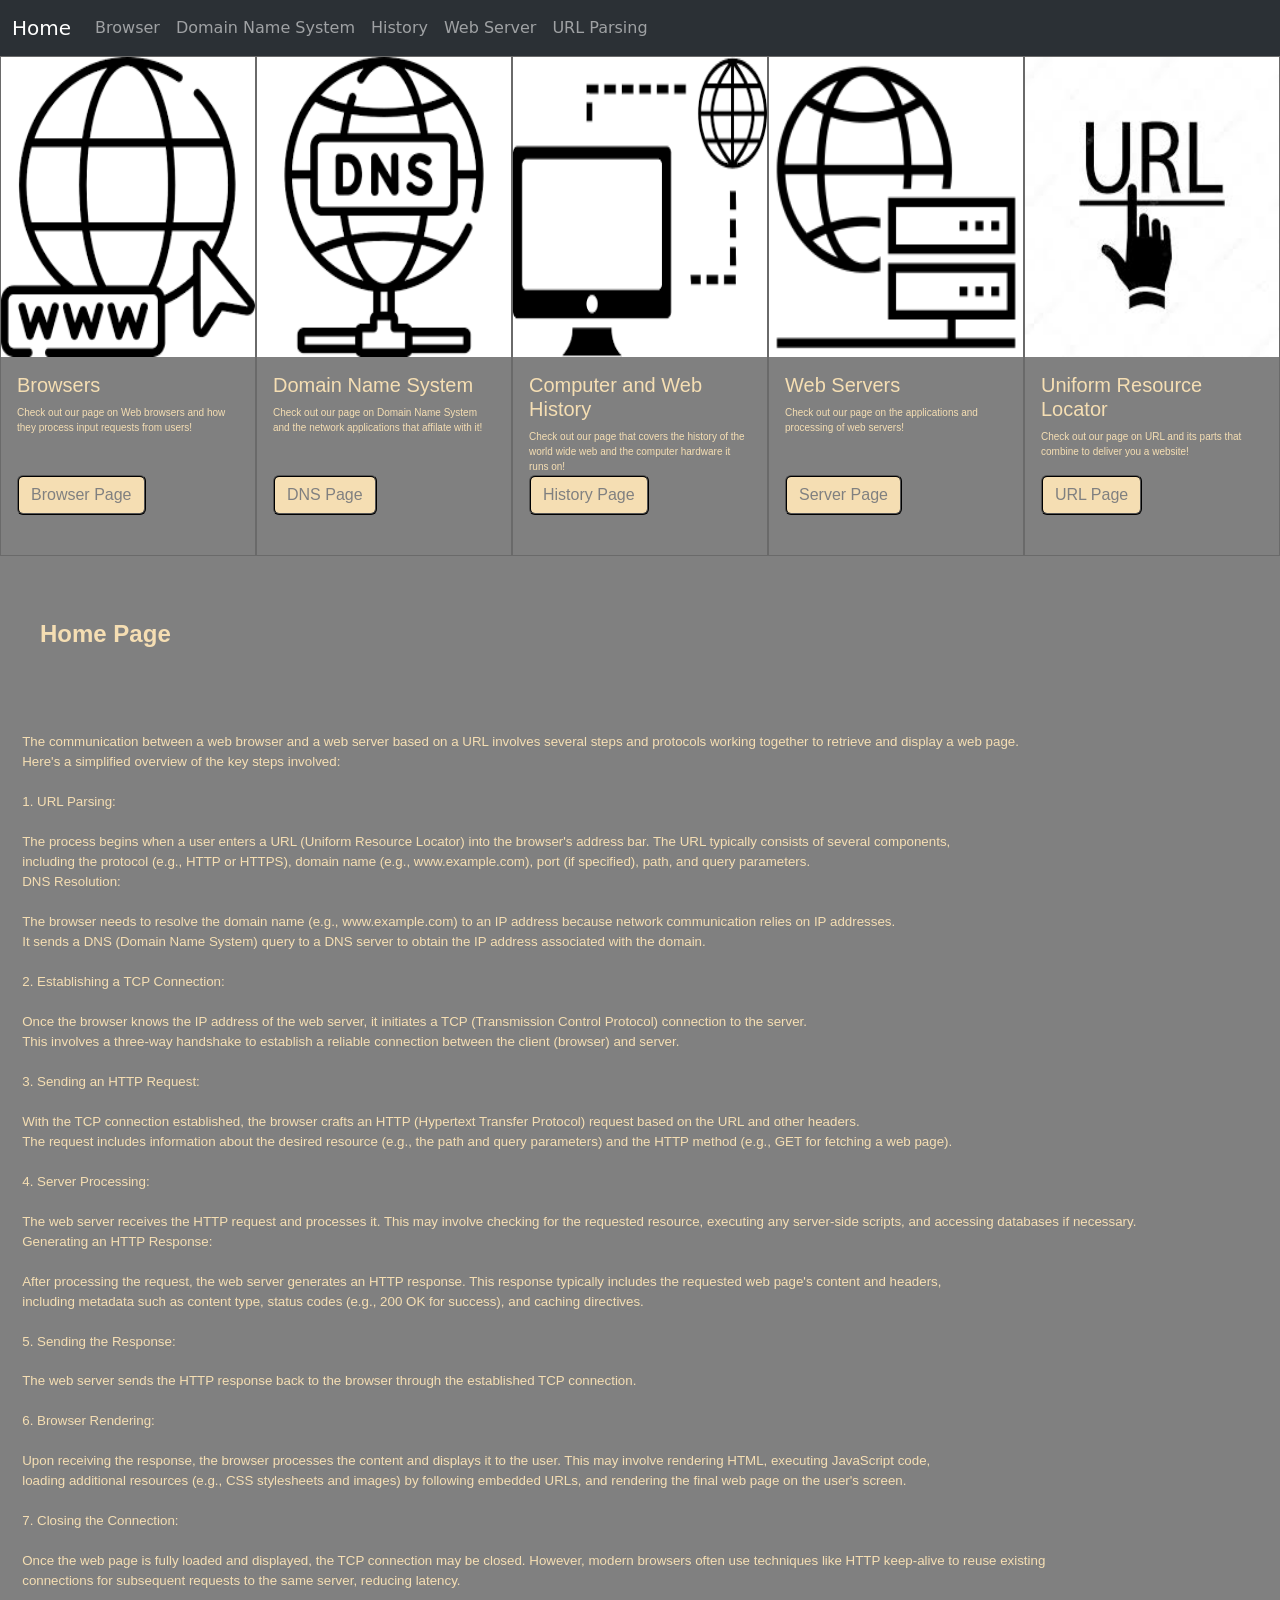
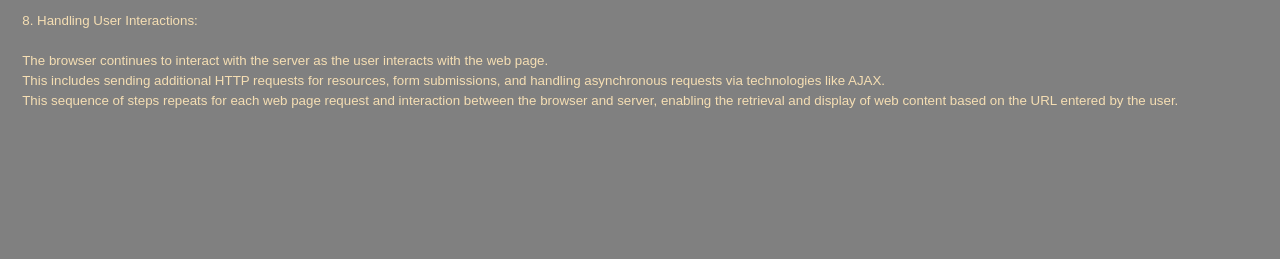
<file: docroot/index.html>
<!DOCTYPE html>
<html lang="en">
<head>
  <meta charset="UTF-8">
  <meta name="viewport" content="width=device-width, initial-scale=1.0">
  <title>Home</title>
</head>

<div class="sticky-top">
  <nav class="navbar navbar-expand-lg bg-body-tertiary" data-bs-theme= "dark">
    <div class="container-fluid">
      <a class="navbar-brand" href="index.html">Home</a>
      <button class="navbar-toggler" type="button" data-bs-toggle="collapse" data-bs-target="#navbarSupportedContent" aria-controls="navbarSupportedContent" aria-expanded="false" aria-label="Toggle navigation" id="button">
        <span class="navbar-toggler-icon"></span>
      </button>
      <div class="collapse navbar-collapse" id="navbarSupportedContent">
        <ul class="navbar-nav me-auto mb-2 mb-lg-0">
          <li class="nav-item">
            <a class="nav-link" href="./pages/browser.html">Browser</a>
          </li>
          <li class="nav-item">
            <a class="nav-link" href="./pages/dns.html">Domain Name System</a>
          </li>
          <li class="nav-item">
            <a class="nav-link" href="./pages/history.html">History</a>
          </li>
          <li class="nav-item">
            <a class="nav-link" href="./pages/server.html">Web Server</a>
          </li>
          <li class="nav-item">
            <a class="nav-link" href="./pages/url.html">URL Parsing</a>
          </li>
      </div>
    </div>
    </nav>
</div>
  
  <div id="container">
    <style>
      #container {
        display: flex;
        flex-direction: row;
        flex-wrap: nowrap;
      }
      #container > div {
        width: 20%;
        height: 500px;
        background-color: gray;
        font-size: x-small;
        color: wheat;
        font-family: 'Outline Pixel7 Solid', sans-serif;
        border-radius: 0%;
      }
      #container > div > div {
        height: 50px;
      }
      #container > div > div > a {
        color: gray;
        background-color: wheat;
        border-width: 2px;
        border-color: black;
        border-style: ridge;
        position: absolute;
        bottom: 8%;
      }
       #pageHeaders{
        width: 100%;
        height: 300px;
        border-radius: 0%;
      }
    </style>


    <div class="card">
      </style>
      <img src="../docroot/resources/browser.png" class="card-img-top" alt="browser-img" id="pageHeaders">
      <div class="card-body">
        <h5 class="card-title" style="color:wheat">Browsers</h5>
        <p class="card-text" style="color: wheat">Check out our page on Web browsers and how they process input requests from users!</p>
        <a href="./pages/browser.html" class="btn btn-primary">Browser Page</a>
      </div>
    </div>

    <div class="card">
    </style>
    <img src="../docroot/resources/dns.png" class="card-img-top" alt="dns-img" id="pageHeaders">
    <div class="card-body">
      <h5 class="card-title" style="color:wheat">Domain Name System</h5>
      <p class="card-text" style="color: wheat">Check out our page on Domain Name System and the network applications that affilate with it!</p>
      <a href="./pages/dns.html" class="btn btn-primary">DNS Page</a>
    </div>
  </div>
    
  <div class="card">
    <img src="../docroot/resources/history.png"  alt="history-img" id="pageHeaders">
    <div class="card-body">
      <h5 class="card-title" style="color: wheat">Computer and Web History</h5>
      <p class="card-text" style="color: wheat;">Check out our page that covers the history of the world wide web and the computer hardware it runs on!</p>
      <a href="./pages/history.html" class="btn btn-primary">History Page</a>
    </div>
  </div>

    <div class="card">
      </style>
      <img src="../docroot/resources/server.png" class="card-img-top" alt="server-img" id="pageHeaders">
      <div class="card-body">
        <h5 class="card-title" style="color:wheat">Web Servers</h5>
        <p class="card-text" style="color: wheat">Check out our page on the applications and processing of web servers!</p>
        <a href="./pages/server.html" class="btn btn-primary">Server Page</a>
      </div>
    </div>
    
    <div class="card">
      </style>
      <img src="../docroot/resources/url.jpeg" class="card-img-top" alt="url-img" id="pageHeaders">
      <div class="card-body">
        <h5 class="card-title" style="color:wheat">Uniform Resource Locator</h5>
        <p class="card-text" style="color: wheat">Check out our page on URL and its parts that combine to deliver you a website!</p>
        <a href="./pages/url.html" class="btn btn-primary">URL Page</a>
      </div>
    </div>

    
    
      


  </div>

  
  
  


  <div id="text-contain">
    <strong>
      Home Page
    </strong>
    <p id="text">
      The communication between a web browser and a web server based on a URL involves several steps and protocols working together to retrieve and display a web page. 
      Here's a simplified overview of the key steps involved:

      1. URL Parsing:
      
      The process begins when a user enters a URL (Uniform Resource Locator) into the browser's address bar. The URL typically consists of several components, 
      including the protocol (e.g., HTTP or HTTPS), domain name (e.g., www.example.com), port (if specified), path, and query parameters.
      DNS Resolution:
      
      The browser needs to resolve the domain name (e.g., www.example.com) to an IP address because network communication relies on IP addresses. 
      It sends a DNS (Domain Name System) query to a DNS server to obtain the IP address associated with the domain.
      
      2. Establishing a TCP Connection:
      
      Once the browser knows the IP address of the web server, it initiates a TCP (Transmission Control Protocol) connection to the server. 
      This involves a three-way handshake to establish a reliable connection between the client (browser) and server.
      
      3. Sending an HTTP Request:
      
      With the TCP connection established, the browser crafts an HTTP (Hypertext Transfer Protocol) request based on the URL and other headers. 
      The request includes information about the desired resource (e.g., the path and query parameters) and the HTTP method (e.g., GET for fetching a web page).
      
      4. Server Processing:
      
      The web server receives the HTTP request and processes it. This may involve checking for the requested resource, executing any server-side scripts, and accessing databases if necessary.
      Generating an HTTP Response:
      
      After processing the request, the web server generates an HTTP response. This response typically includes the requested web page's content and headers, 
      including metadata such as content type, status codes (e.g., 200 OK for success), and caching directives.
      
      5. Sending the Response:
      
      The web server sends the HTTP response back to the browser through the established TCP connection.
      
      6. Browser Rendering:
      
      Upon receiving the response, the browser processes the content and displays it to the user. This may involve rendering HTML, executing JavaScript code, 
      loading additional resources (e.g., CSS stylesheets and images) by following embedded URLs, and rendering the final web page on the user's screen.
      
      7. Closing the Connection:
      
      Once the web page is fully loaded and displayed, the TCP connection may be closed. However, modern browsers often use techniques like HTTP keep-alive to reuse existing 
      connections for subsequent requests to the same server, reducing latency.

      8. Handling User Interactions:
      
      The browser continues to interact with the server as the user interacts with the web page. 
      This includes sending additional HTTP requests for resources, form submissions, and handling asynchronous requests via technologies like AJAX.
      This sequence of steps repeats for each web page request and interaction between the browser and server, enabling the retrieval and display of web content based on the URL entered by the user.
      
        
    </p>
    <style>
      #text-contain{
        height: max-content; 
        white-space: break-spaces;
        background-color: grey;
      }
      #text-contain > strong {
        font-size: x-large;
        color: wheat;
        font-family: 'Outline Pixel7 Solid', sans-serif; 
        text-align: justify;
      }
      #text{
        font-size: smaller;
        color: wheat;
        font-family: 'Outline Pixel7 Solid', sans-serif;                                    
      }
    </style>
    </div>
    

<link href="https://fonts.cdnfonts.com/css/outline-pixel7" rel="stylesheet">                
<link href="https://cdn.jsdelivr.net/npm/bootstrap@5.3.2/dist/css/bootstrap.min.css" rel="stylesheet" integrity="sha384-T3c6CoIi6uLrA9TneNEoa7RxnatzjcDSCmG1MXxSR1GAsXEV/Dwwykc2MPK8M2HN" crossorigin="anonymous">
<script src="https://cdn.jsdelivr.net/npm/bootstrap@5.3.2/dist/js/bootstrap.bundle.min.js" integrity="sha384-C6RzsynM9kWDrMNeT87bh95OGNyZPhcTNXj1NW7RuBCsyN/o0jlpcV8Qyq46cDfL" crossorigin="anonymous"></script>



</html>
</file>
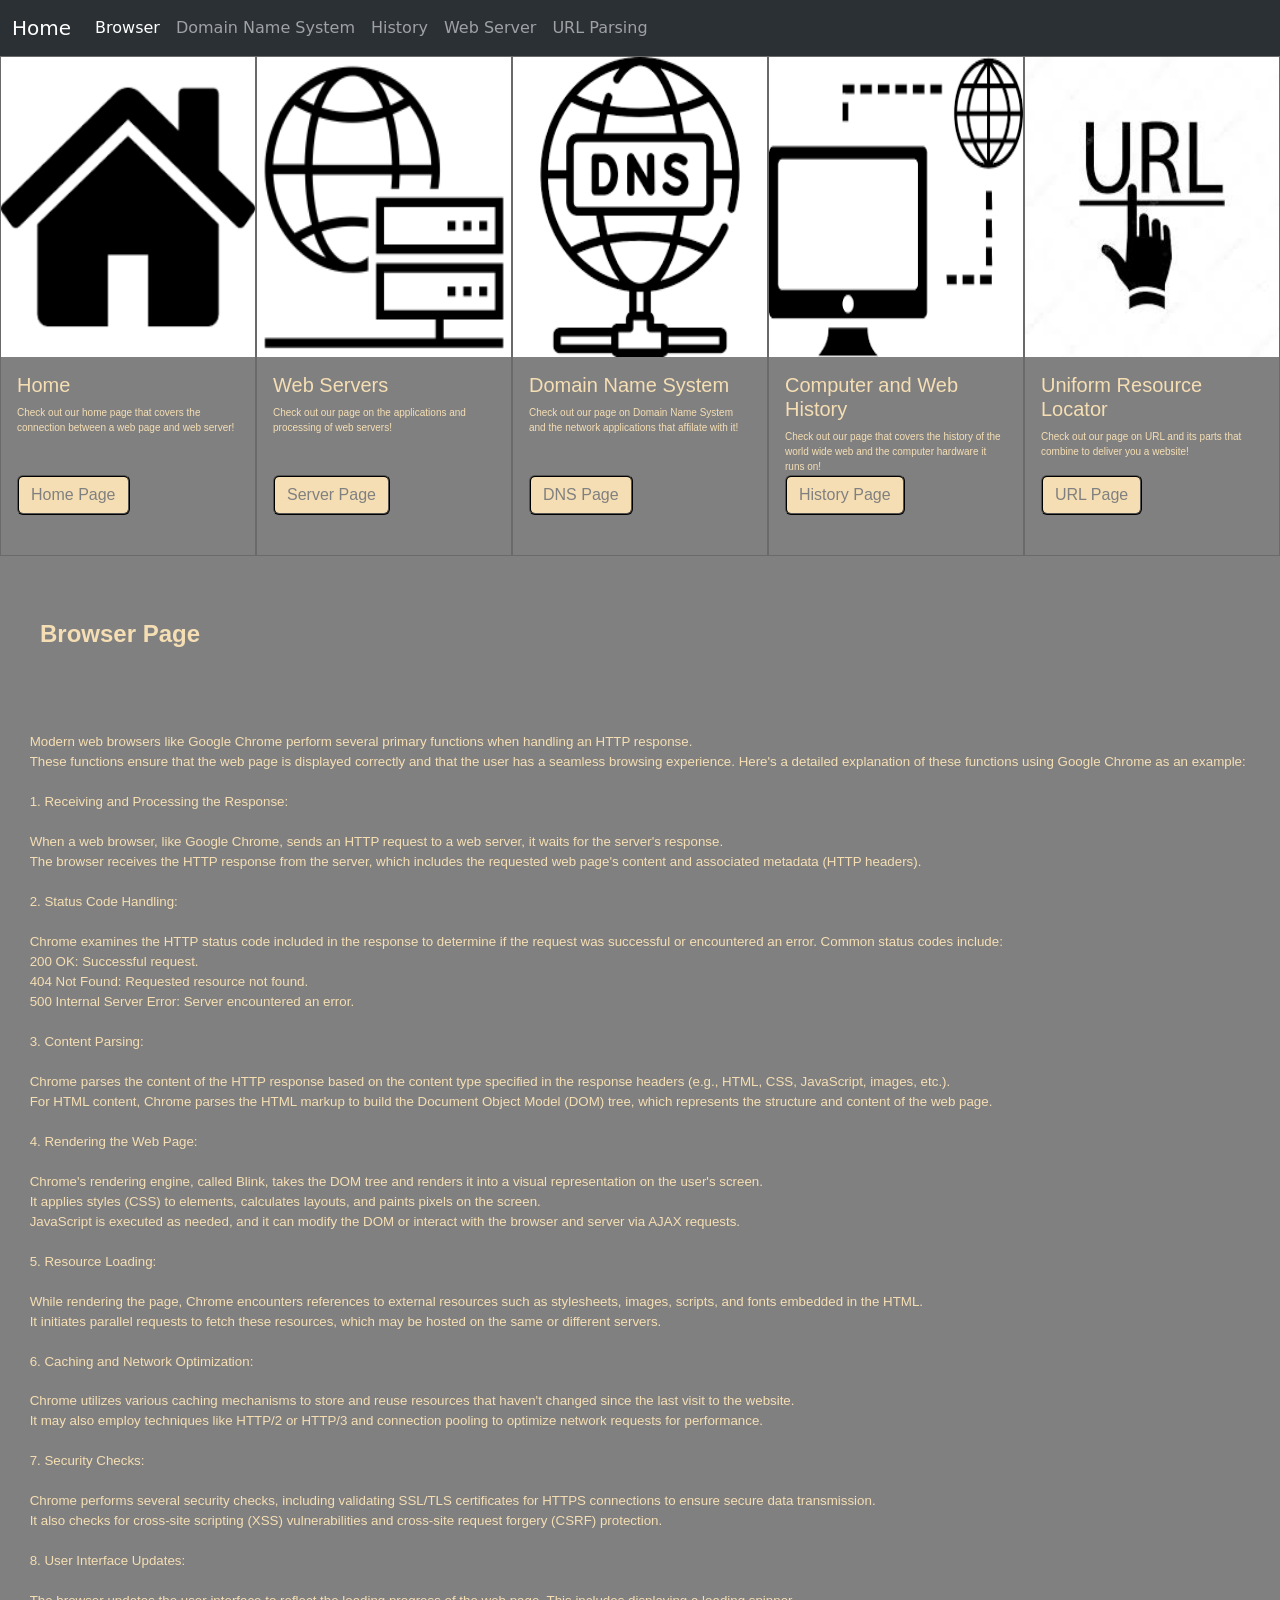
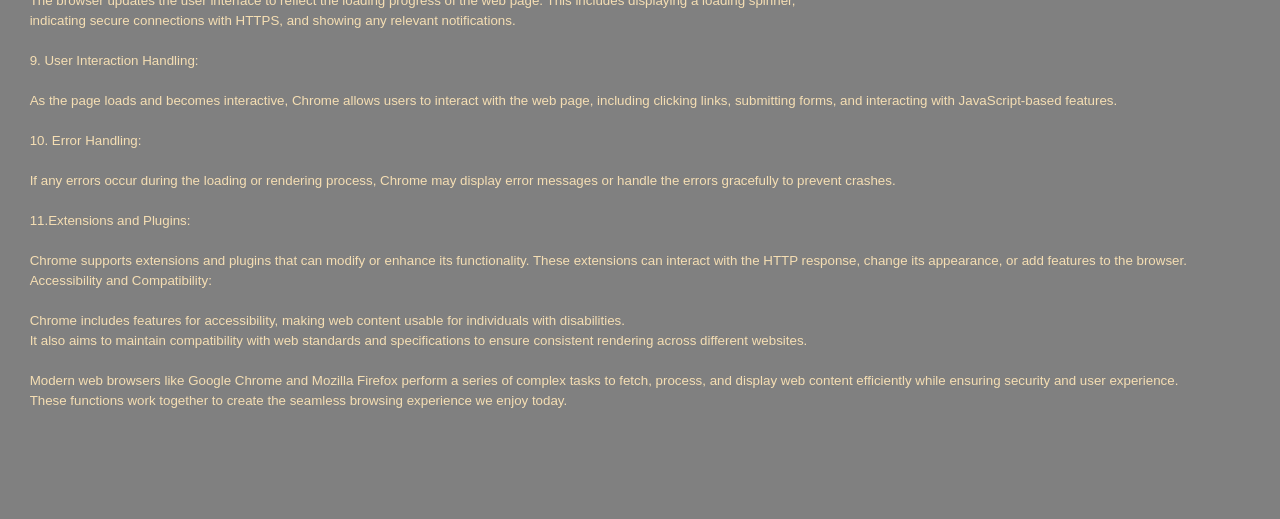
<file: docroot/pages/browser.html>
<!DOCTYPE html>
<html lang="en">
<head>
    <meta charset="UTF-8">
    <meta name="viewport" content="width=device-width, initial-scale=1.0">
    <title>Web Browser</title>
</head>

<div class="sticky-top">
  <nav class="navbar navbar-expand-lg bg-body-tertiary" data-bs-theme= "dark">
      <div class="container-fluid">
        <a class="navbar-brand" href="../index.html">Home</a>
        <button class="navbar-toggler" type="button" data-bs-toggle="collapse" data-bs-target="#navbarSupportedContent" aria-controls="navbarSupportedContent" aria-expanded="false" aria-label="Toggle navigation">
          <span class="navbar-toggler-icon"></span>
        </button>
        <div class="collapse navbar-collapse" id="navbarSupportedContent">
          <ul class="navbar-nav me-auto mb-2 mb-lg-0">
            <li class="nav-item">
              <a class="nav-link active" href="./browser.html">Browser</a>
            </li>
            <li class="nav-item">
              <a class="nav-link" href="./dns.html">Domain Name System</a>
            </li>
            <li class="nav-item">
              <a class="nav-link" href="./history.html">History</a>
            </li>
            <li class="nav-item">
              <a class="nav-link" href="./server.html">Web Server</a>
            </li>
            <li class="nav-item">
              <a class="nav-link" href="./url.html">URL Parsing</a>
            </li>

        </div>
      </div>
    </nav>
  </div>
  
  
  <div id="container">
    <style>
      #container {
        display: flex;
        flex-direction: row;
        flex-wrap: nowrap;
      }
      #container > div {
        width: 20%;
        height: 500px;
        background-color: gray;
        font-size: x-small;
        color: wheat;
        font-family: 'Outline Pixel7 Solid', sans-serif;
        border-radius: 0%;
      }
      #container > div > div {
        height: 50px;
      }
      #container > div > div > a {
        color: gray;
        background-color: wheat;
        border-width: 2px;
        border-color: black;
        border-style: ridge;
        position: absolute;
        bottom: 8%;
      }
       #pageHeaders{
        width: 100%;
        height: 300px;
        border-radius: 0%;
      }
    </style>

    <div class="card">
      </style>
      <img src="../resources/home.png" class="card-img-top" alt="home-img" id="pageHeaders">
      <div class="card-body">
        <h5 class="card-title" style="color:wheat">Home</h5>
        <p class="card-text" style="color: wheat">Check out our home page that covers the connection between a web page and web server!</p>
        <a href="../index.html" class="btn btn-primary">Home Page</a>
      </div>
    </div>

    <div class="card">
      </style>
      <img src="../resources/server.png" class="card-img-top" alt="server-img" id="pageHeaders">
      <div class="card-body">
        <h5 class="card-title" style="color:wheat">Web Servers</h5>
        <p class="card-text" style="color: wheat">Check out our page on the applications and processing of web servers!</p>
        <a href="server.html" class="btn btn-primary">Server Page</a>
      </div>
    </div>
    
    <div class="card">
      </style>
      <img src="../resources/dns.png" class="card-img-top" alt="dns-img" id="pageHeaders">
      <div class="card-body">
        <h5 class="card-title" style="color:wheat">Domain Name System</h5>
        <p class="card-text" style="color: wheat">Check out our page on Domain Name System and the network applications that affilate with it!</p>
        <a href="dns.html" class="btn btn-primary">DNS Page</a>
      </div>
    </div>

    <div class="card">
      <img src="../resources/history.png"  alt="history-img" id="pageHeaders">
      <div class="card-body">
        <h5 class="card-title" style="color: wheat">Computer and Web History</h5>
        <p class="card-text" style="color: wheat;">Check out our page that covers the history of the world wide web and the computer hardware it runs on!</p>
        <a href="history.html" class="btn btn-primary">History Page</a>
      </div>
    </div>
    
    <div class="card">
      </style>
      <img src="../resources/url.jpeg" class="card-img-top" alt="url-img" id="pageHeaders">
      <div class="card-body">
        <h5 class="card-title" style="color:wheat">Uniform Resource Locator</h5>
        <p class="card-text" style="color: wheat">Check out our page on URL and its parts that combine to deliver you a website!</p>
        <a href="url.html" class="btn btn-primary">URL Page</a>
      </div>
    </div>

    
    
      


  </div>

  
  
  


  <div id="text-contain">
    <strong>
      Browser Page
      </strong>
        <p id="text">
        Modern web browsers like Google Chrome perform several primary functions when handling an HTTP response. 
        These functions ensure that the web page is displayed correctly and that the user has a seamless browsing experience. Here's a detailed explanation of these functions using Google Chrome as an example:

        1. Receiving and Processing the Response:

        When a web browser, like Google Chrome, sends an HTTP request to a web server, it waits for the server's response.
        The browser receives the HTTP response from the server, which includes the requested web page's content and associated metadata (HTTP headers).

        2. Status Code Handling:

        Chrome examines the HTTP status code included in the response to determine if the request was successful or encountered an error. Common status codes include:
        200 OK: Successful request.
        404 Not Found: Requested resource not found.
        500 Internal Server Error: Server encountered an error.

        3. Content Parsing:

        Chrome parses the content of the HTTP response based on the content type specified in the response headers (e.g., HTML, CSS, JavaScript, images, etc.).
        For HTML content, Chrome parses the HTML markup to build the Document Object Model (DOM) tree, which represents the structure and content of the web page.

        4. Rendering the Web Page:

        Chrome's rendering engine, called Blink, takes the DOM tree and renders it into a visual representation on the user's screen.
        It applies styles (CSS) to elements, calculates layouts, and paints pixels on the screen.
        JavaScript is executed as needed, and it can modify the DOM or interact with the browser and server via AJAX requests.

        5. Resource Loading:

        While rendering the page, Chrome encounters references to external resources such as stylesheets, images, scripts, and fonts embedded in the HTML.
        It initiates parallel requests to fetch these resources, which may be hosted on the same or different servers.

        6. Caching and Network Optimization:

        Chrome utilizes various caching mechanisms to store and reuse resources that haven't changed since the last visit to the website.
        It may also employ techniques like HTTP/2 or HTTP/3 and connection pooling to optimize network requests for performance.

        7. Security Checks:

        Chrome performs several security checks, including validating SSL/TLS certificates for HTTPS connections to ensure secure data transmission.
        It also checks for cross-site scripting (XSS) vulnerabilities and cross-site request forgery (CSRF) protection.

        8. User Interface Updates:

        The browser updates the user interface to reflect the loading progress of the web page. This includes displaying a loading spinner, 
        indicating secure connections with HTTPS, and showing any relevant notifications.

        9. User Interaction Handling:

        As the page loads and becomes interactive, Chrome allows users to interact with the web page, including clicking links, submitting forms, and interacting with JavaScript-based features.

        10. Error Handling:

        If any errors occur during the loading or rendering process, Chrome may display error messages or handle the errors gracefully to prevent crashes.

        11.Extensions and Plugins:

        Chrome supports extensions and plugins that can modify or enhance its functionality. These extensions can interact with the HTTP response, change its appearance, or add features to the browser.
        Accessibility and Compatibility:

        Chrome includes features for accessibility, making web content usable for individuals with disabilities.
        It also aims to maintain compatibility with web standards and specifications to ensure consistent rendering across different websites.

        Modern web browsers like Google Chrome and Mozilla Firefox perform a series of complex tasks to fetch, process, and display web content efficiently while ensuring security and user experience. 
        These functions work together to create the seamless browsing experience we enjoy today.
    </p>
    <style>
      #text-contain{
        height: max-content; 
        white-space: break-spaces;
        background-color: grey;
      }
      #text-contain > strong {
        font-size: x-large;
        color: wheat;
        font-family: 'Outline Pixel7 Solid', sans-serif; 
        text-align: justify;
      }
      #text{
        font-size: smaller;
        color: wheat;
        font-family: 'Outline Pixel7 Solid', sans-serif;                                    
      }
    </style>
    </div>
    

<link href="https://fonts.cdnfonts.com/css/outline-pixel7" rel="stylesheet">                
<link href="https://cdn.jsdelivr.net/npm/bootstrap@5.3.2/dist/css/bootstrap.min.css" rel="stylesheet" integrity="sha384-T3c6CoIi6uLrA9TneNEoa7RxnatzjcDSCmG1MXxSR1GAsXEV/Dwwykc2MPK8M2HN" crossorigin="anonymous">
<script src="https://cdn.jsdelivr.net/npm/bootstrap@5.3.2/dist/js/bootstrap.bundle.min.js" integrity="sha384-C6RzsynM9kWDrMNeT87bh95OGNyZPhcTNXj1NW7RuBCsyN/o0jlpcV8Qyq46cDfL" crossorigin="anonymous"></script>



</html>
</file>
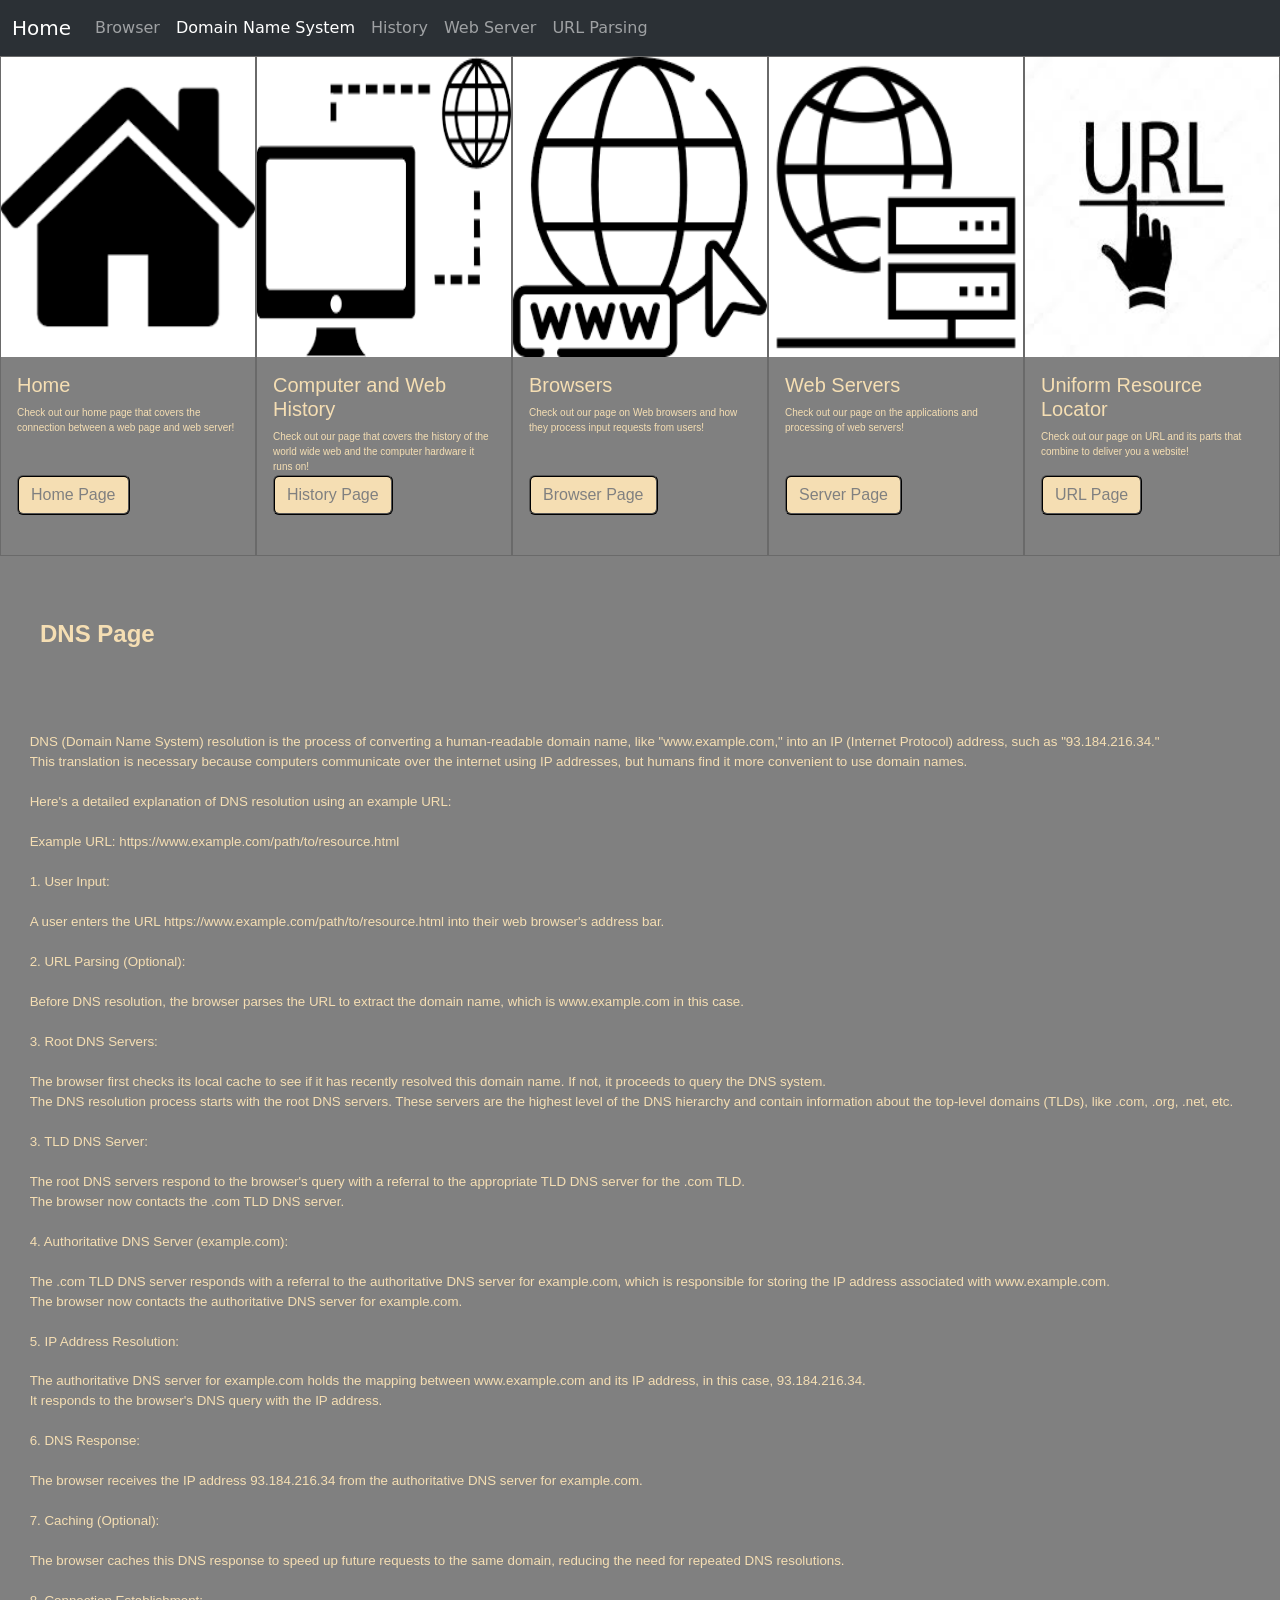
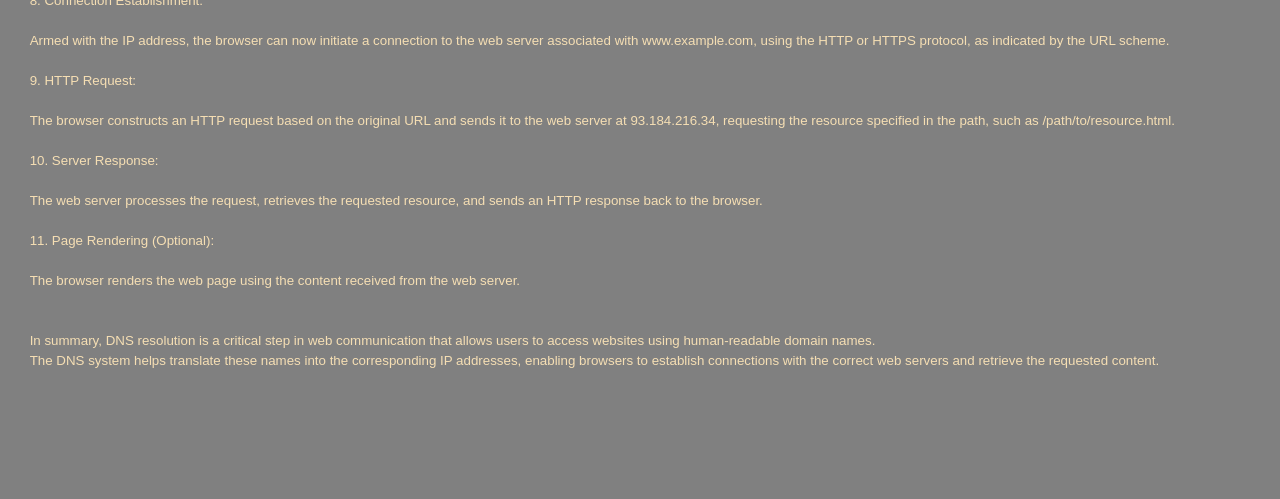
<file: docroot/pages/dns.html>
<!DOCTYPE html>
<html lang="en">
<head>
  <meta charset="UTF-8">
  <meta name="viewport" content="width=device-width, initial-scale=1.0">
  <title>Domain Name System</title>
</head>

</html>

<div class="sticky-top">
  <nav class="navbar navbar-expand-lg bg-body-tertiary" data-bs-theme= "dark">
      <div class="container-fluid">
        <a class="navbar-brand" href="../index.html">Home</a>
        <button class="navbar-toggler" type="button" data-bs-toggle="collapse" data-bs-target="#navbarSupportedContent" aria-controls="navbarSupportedContent" aria-expanded="false" aria-label="Toggle navigation">
          <span class="navbar-toggler-icon"></span>
        </button>
        <div class="collapse navbar-collapse" id="navbarSupportedContent">
          <ul class="navbar-nav me-auto mb-2 mb-lg-0">
            <li class="nav-item">
              <a class="nav-link" href="./browser.html">Browser</a>
            </li>
            <li class="nav-item">
              <a class="nav-link active" href="./dns.html">Domain Name System</a>
            </li>
            <li class="nav-item">
              <a class="nav-link" href="./history.html">History</a>
            </li>
            <li class="nav-item">
              <a class="nav-link" href="./server.html">Web Server</a>
            </li>
            <li class="nav-item">
              <a class="nav-link" href="./url.html">URL Parsing</a>
            </li>
        </div>
      </div>
    </nav>
</div>

  <div id="container">
    <style>
      #container {
        display: flex;
        flex-direction: row;
        flex-wrap: nowrap;
      }
      #container > div {
        width: 20%;
        height: 500px;
        background-color: gray;
        font-size: x-small;
        color: wheat;
        font-family: 'Outline Pixel7 Solid', sans-serif;
        border-radius: 0%;
      }
      #container > div > div {
        height: 50px;
      }
      #container > div > div > a {
        color: gray;
        background-color: wheat;
        border-width: 2px;
        border-color: black;
        border-style: ridge;
        position: absolute;
        bottom: 8%;
      }
       #pageHeaders{
        width: 100%;
        height: 300px;
        border-radius: 0%;
      }
    </style>


    <div class="card">
      </style>
      <img src="../resources/home.png" class="card-img-top" alt="home-img" id="pageHeaders">
      <div class="card-body">
        <h5 class="card-title" style="color:wheat">Home</h5>
        <p class="card-text" style="color: wheat">Check out our home page that covers the connection between a web page and web server!</p>
        <a href="../index.html" class="btn btn-primary">Home Page</a>
      </div>
    </div>

    <div class="card">
      <img src="../resources/history.png"  alt="history-img" id="pageHeaders">
      <div class="card-body">
        <h5 class="card-title" style="color: wheat">Computer and Web History</h5>
        <p class="card-text" style="color: wheat;">Check out our page that covers the history of the world wide web and the computer hardware it runs on!</p>
        <a href="history.html" class="btn btn-primary">History Page</a>
      </div>
    </div>
    

    <div class="card">
      </style>
      <img src="../resources/browser.png" class="card-img-top" alt="browser-img" id="pageHeaders">
      <div class="card-body">
        <h5 class="card-title" style="color:wheat">Browsers</h5>
        <p class="card-text" style="color: wheat">Check out our page on Web browsers and how they process input requests from users!</p>
        <a href="browser.html" class="btn btn-primary">Browser Page</a>
      </div>
    </div>

    <div class="card">
        </style>
        <img src="../resources/server.png" class="card-img-top" alt="server-img" id="pageHeaders">
        <div class="card-body">
          <h5 class="card-title" style="color:wheat">Web Servers</h5>
          <p class="card-text" style="color: wheat">Check out our page on the applications and processing of web servers!</p>
          <a href="server.html" class="btn btn-primary">Server Page</a>
        </div>
      </div>
    
    <div class="card">
      </style>
      <img src="../resources/url.jpeg" class="card-img-top" alt="url-img" id="pageHeaders">
      <div class="card-body">
        <h5 class="card-title" style="color:wheat">Uniform Resource Locator</h5>
        <p class="card-text" style="color: wheat">Check out our page on URL and its parts that combine to deliver you a website!</p>
        <a href="url.html" class="btn btn-primary">URL Page</a>
      </div>
    </div>

    
    
      


  </div>

  
  
  


  <div id="text-contain">
    <strong>
      DNS Page
    </strong>
      <p id="text">
        DNS (Domain Name System) resolution is the process of converting a human-readable domain name, like "www.example.com," into an IP (Internet Protocol) address, such as "93.184.216.34." 
        This translation is necessary because computers communicate over the internet using IP addresses, but humans find it more convenient to use domain names. 
        
        Here's a detailed explanation of DNS resolution using an example URL:

        Example URL: https://www.example.com/path/to/resource.html

        1. User Input:

        A user enters the URL https://www.example.com/path/to/resource.html into their web browser's address bar.

        2. URL Parsing (Optional):

        Before DNS resolution, the browser parses the URL to extract the domain name, which is www.example.com in this case.

        3. Root DNS Servers:

        The browser first checks its local cache to see if it has recently resolved this domain name. If not, it proceeds to query the DNS system.
        The DNS resolution process starts with the root DNS servers. These servers are the highest level of the DNS hierarchy and contain information about the top-level domains (TLDs), like .com, .org, .net, etc.

        3. TLD DNS Server:

        The root DNS servers respond to the browser's query with a referral to the appropriate TLD DNS server for the .com TLD.
        The browser now contacts the .com TLD DNS server.

        4. Authoritative DNS Server (example.com):

        The .com TLD DNS server responds with a referral to the authoritative DNS server for example.com, which is responsible for storing the IP address associated with www.example.com.
        The browser now contacts the authoritative DNS server for example.com.

        5. IP Address Resolution:

        The authoritative DNS server for example.com holds the mapping between www.example.com and its IP address, in this case, 93.184.216.34.
        It responds to the browser's DNS query with the IP address.

        6. DNS Response:

        The browser receives the IP address 93.184.216.34 from the authoritative DNS server for example.com.

        7. Caching (Optional):

        The browser caches this DNS response to speed up future requests to the same domain, reducing the need for repeated DNS resolutions.

        8. Connection Establishment:

        Armed with the IP address, the browser can now initiate a connection to the web server associated with www.example.com, using the HTTP or HTTPS protocol, as indicated by the URL scheme.

        9. HTTP Request:

        The browser constructs an HTTP request based on the original URL and sends it to the web server at 93.184.216.34, requesting the resource specified in the path, such as /path/to/resource.html.

        10. Server Response:

        The web server processes the request, retrieves the requested resource, and sends an HTTP response back to the browser.

        11. Page Rendering (Optional):

        The browser renders the web page using the content received from the web server.


        In summary, DNS resolution is a critical step in web communication that allows users to access websites using human-readable domain names. 
        The DNS system helps translate these names into the corresponding IP addresses, enabling browsers to establish connections with the correct web servers and retrieve the requested content.

        </p>
    <style>
      #text-contain{
        height: max-content; 
        white-space: break-spaces;
        background-color: grey;
      }
      #text-contain > strong {
        font-size: x-large;
        color: wheat;
        font-family: 'Outline Pixel7 Solid', sans-serif; 
        text-align: justify;
      }
      #text{
        font-size: smaller;
        color: wheat;
        font-family: 'Outline Pixel7 Solid', sans-serif;                                    
      }
    </style>
    </div>
    

<link href="https://fonts.cdnfonts.com/css/outline-pixel7" rel="stylesheet">                
<link href="https://cdn.jsdelivr.net/npm/bootstrap@5.3.2/dist/css/bootstrap.min.css" rel="stylesheet" integrity="sha384-T3c6CoIi6uLrA9TneNEoa7RxnatzjcDSCmG1MXxSR1GAsXEV/Dwwykc2MPK8M2HN" crossorigin="anonymous">
<script src="https://cdn.jsdelivr.net/npm/bootstrap@5.3.2/dist/js/bootstrap.bundle.min.js" integrity="sha384-C6RzsynM9kWDrMNeT87bh95OGNyZPhcTNXj1NW7RuBCsyN/o0jlpcV8Qyq46cDfL" crossorigin="anonymous"></script>
</file>
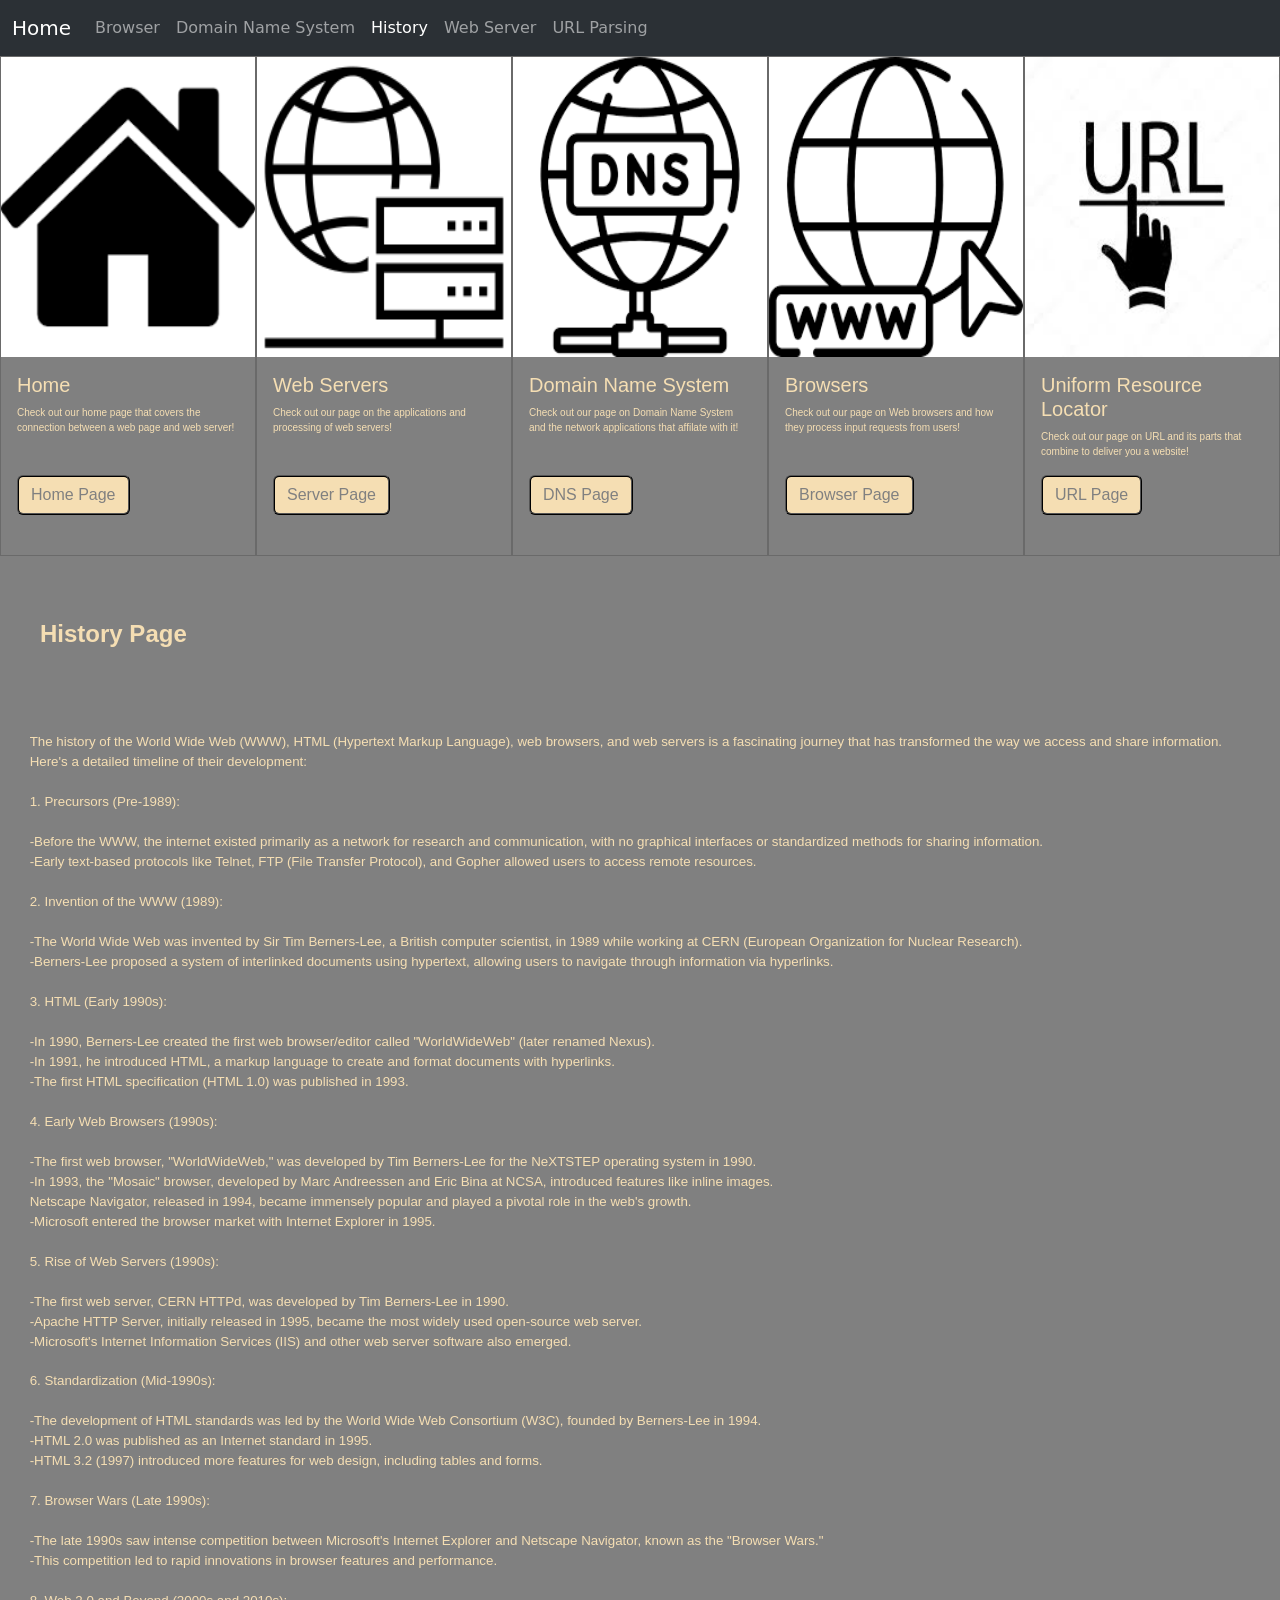
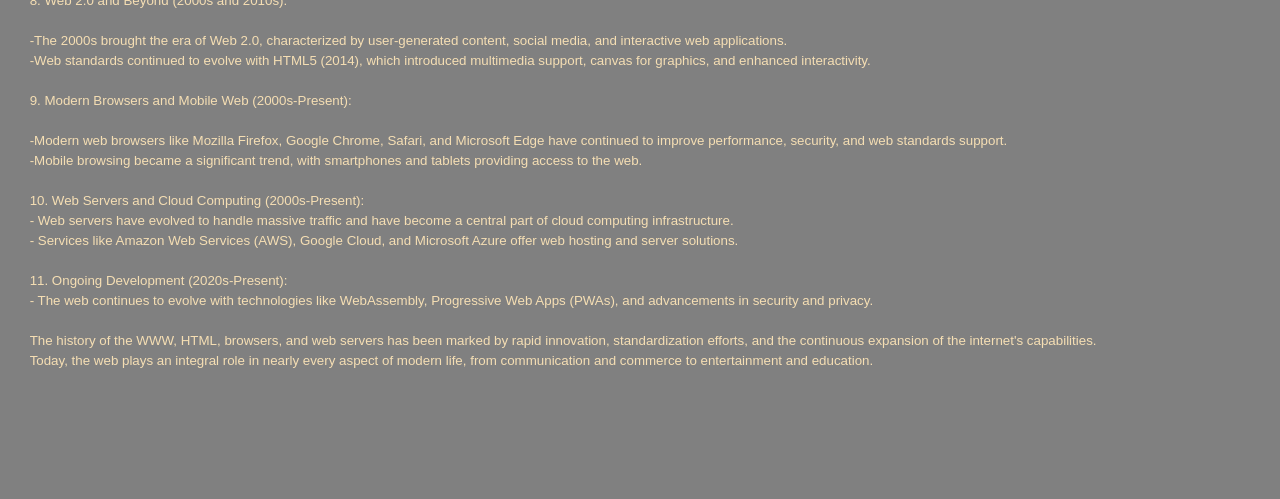
<file: docroot/pages/history.html>
<!DOCTYPE html>
<html lang="en">
<head>
  <meta charset="UTF-8">
  <meta name="viewport" content="width=device-width, initial-scale=1.0">
  <title>History</title>
</head>
  

<div class="sticky-top">
  <nav class="navbar navbar-expand-lg bg-body-tertiary" data-bs-theme= "dark">
      <div class="container-fluid">
        <a class="navbar-brand" href="../index.html">Home</a>
        <button class="navbar-toggler" type="button" data-bs-toggle="collapse" data-bs-target="#navbarSupportedContent" aria-controls="navbarSupportedContent" aria-expanded="false" aria-label="Toggle navigation">
          <span class="navbar-toggler-icon"></span>
        </button>
        <div class="collapse navbar-collapse" id="navbarSupportedContent">
          <ul class="navbar-nav me-auto mb-2 mb-lg-0">
            <li class="nav-item">
              <a class="nav-link" href="browser.html">Browser</a>
            </li>
            <li class="nav-item">
              <a class="nav-link" href="dns.html">Domain Name System</a>
            </li>
            <li class="nav-item">
              <a class="nav-link active" href="history.html">History</a>
            </li>
            <li class="nav-item">
              <a class="nav-link" href="server.html">Web Server</a>
            </li>
            <li class="nav-item">
              <a class="nav-link" href="url.html">URL Parsing</a>
            </li>
          </div>
        </div>
      </nav>
  </div>

    <div id="container">
      <style>
        #container {
          display: flex;
          flex-direction: row;
          flex-wrap: nowrap;
        }
        #container > div {
          width: 20%;
          height: 500px;
          background-color: gray;
          font-size: x-small;
          color: wheat;
          font-family: 'Outline Pixel7 Solid', sans-serif;
          border-radius: 0%;
        }
        #container > div > div {
          height: 50px;
        }
        #container > div > div > a {
          color: gray;
          background-color: wheat;
          border-width: 2px;
          border-color: black;
          border-style: ridge;
          position: absolute;
          bottom: 8%;
        }
         #pageHeaders{
          width: 100%;
          height: 300px;
          border-radius: 0%;
        }
      </style>

      <div class="card">
        </style>
        <img src="../resources/home.png" class="card-img-top" alt="home-img" id="pageHeaders">
        <div class="card-body">
          <h5 class="card-title" style="color:wheat">Home</h5>
          <p class="card-text" style="color: wheat">Check out our home page that covers the connection between a web page and web server!</p>
          <a href="../index.html" class="btn btn-primary">Home Page</a>
        </div>
      </div>

      <div class="card">
        </style>
        <img src="../resources/server.png" class="card-img-top" alt="server-img" id="pageHeaders">
        <div class="card-body">
          <h5 class="card-title" style="color:wheat">Web Servers</h5>
          <p class="card-text" style="color: wheat">Check out our page on the applications and processing of web servers!</p>
          <a href="server.html" class="btn btn-primary">Server Page</a>
        </div>
      </div>
      
      <div class="card">
        </style>
        <img src="../resources/dns.png" class="card-img-top" alt="dns-img" id="pageHeaders">
        <div class="card-body">
          <h5 class="card-title" style="color:wheat">Domain Name System</h5>
          <p class="card-text" style="color: wheat">Check out our page on Domain Name System and the network applications that affilate with it!</p>
          <a href="dns.html" class="btn btn-primary">DNS Page</a>
        </div>
      </div>

      <div class="card">
        </style>
        <img src="../resources/browser.png" class="card-img-top" alt="browser-img" id="pageHeaders">
        <div class="card-body">
          <h5 class="card-title" style="color:wheat">Browsers</h5>
          <p class="card-text" style="color: wheat">Check out our page on Web browsers and how they process input requests from users!</p>
          <a href="browser.html" class="btn btn-primary">Browser Page</a>
        </div>
      </div>
      
      <div class="card">
        </style>
        <img src="../resources/url.jpeg" class="card-img-top" alt="url-img" id="pageHeaders">
        <div class="card-body">
          <h5 class="card-title" style="color:wheat">Uniform Resource Locator</h5>
          <p class="card-text" style="color: wheat">Check out our page on URL and its parts that combine to deliver you a website!</p>
          <a href="url.html" class="btn btn-primary">URL Page</a>
        </div>
      </div>

      
      
        


    </div>

    
    
    


  <div id="text-contain">
    <strong>
      History Page
    </strong>
      <p id="text">
        The history of the World Wide Web (WWW), HTML (Hypertext Markup Language), web browsers, and web servers is a fascinating journey that has transformed the way we access and share information. 
        Here's a detailed timeline of their development:

        1. Precursors (Pre-1989):

        -Before the WWW, the internet existed primarily as a network for research and communication, with no graphical interfaces or standardized methods for sharing information.
        -Early text-based protocols like Telnet, FTP (File Transfer Protocol), and Gopher allowed users to access remote resources.

        2. Invention of the WWW (1989):

        -The World Wide Web was invented by Sir Tim Berners-Lee, a British computer scientist, in 1989 while working at CERN (European Organization for Nuclear Research).
        -Berners-Lee proposed a system of interlinked documents using hypertext, allowing users to navigate through information via hyperlinks.

        3. HTML (Early 1990s):

        -In 1990, Berners-Lee created the first web browser/editor called "WorldWideWeb" (later renamed Nexus).
        -In 1991, he introduced HTML, a markup language to create and format documents with hyperlinks.
        -The first HTML specification (HTML 1.0) was published in 1993.

        4. Early Web Browsers (1990s):

        -The first web browser, "WorldWideWeb," was developed by Tim Berners-Lee for the NeXTSTEP operating system in 1990.
        -In 1993, the "Mosaic" browser, developed by Marc Andreessen and Eric Bina at NCSA, introduced features like inline images.
        Netscape Navigator, released in 1994, became immensely popular and played a pivotal role in the web's growth.
        -Microsoft entered the browser market with Internet Explorer in 1995.

        5. Rise of Web Servers (1990s):

        -The first web server, CERN HTTPd, was developed by Tim Berners-Lee in 1990.
        -Apache HTTP Server, initially released in 1995, became the most widely used open-source web server.
        -Microsoft's Internet Information Services (IIS) and other web server software also emerged.

        6. Standardization (Mid-1990s):

        -The development of HTML standards was led by the World Wide Web Consortium (W3C), founded by Berners-Lee in 1994.
        -HTML 2.0 was published as an Internet standard in 1995.
        -HTML 3.2 (1997) introduced more features for web design, including tables and forms.

        7. Browser Wars (Late 1990s):

        -The late 1990s saw intense competition between Microsoft's Internet Explorer and Netscape Navigator, known as the "Browser Wars."
        -This competition led to rapid innovations in browser features and performance.

        8. Web 2.0 and Beyond (2000s and 2010s):

        -The 2000s brought the era of Web 2.0, characterized by user-generated content, social media, and interactive web applications.
        -Web standards continued to evolve with HTML5 (2014), which introduced multimedia support, canvas for graphics, and enhanced interactivity.

        9. Modern Browsers and Mobile Web (2000s-Present):

        -Modern web browsers like Mozilla Firefox, Google Chrome, Safari, and Microsoft Edge have continued to improve performance, security, and web standards support.
        -Mobile browsing became a significant trend, with smartphones and tablets providing access to the web.

        10. Web Servers and Cloud Computing (2000s-Present):
        - Web servers have evolved to handle massive traffic and have become a central part of cloud computing infrastructure.
        - Services like Amazon Web Services (AWS), Google Cloud, and Microsoft Azure offer web hosting and server solutions.

        11. Ongoing Development (2020s-Present):
        - The web continues to evolve with technologies like WebAssembly, Progressive Web Apps (PWAs), and advancements in security and privacy.

        The history of the WWW, HTML, browsers, and web servers has been marked by rapid innovation, standardization efforts, and the continuous expansion of the internet's capabilities. 
        Today, the web plays an integral role in nearly every aspect of modern life, from communication and commerce to entertainment and education.

      </p>
      <style>
      #text-contain{
          height: max-content; 
          white-space: break-spaces;
          background-color: grey;
        }
        #text-contain > strong {
          font-size: x-large;
          color: wheat;
          font-family: 'Outline Pixel7 Solid', sans-serif; 
          text-align: justify;
        }
        #text{
          font-size: smaller;
          color: wheat;
          font-family: 'Outline Pixel7 Solid', sans-serif;                                    
        }
      </style>
      </div>
      

<link href="https://fonts.cdnfonts.com/css/outline-pixel7" rel="stylesheet">                
<link href="https://cdn.jsdelivr.net/npm/bootstrap@5.3.2/dist/css/bootstrap.min.css" rel="stylesheet" integrity="sha384-T3c6CoIi6uLrA9TneNEoa7RxnatzjcDSCmG1MXxSR1GAsXEV/Dwwykc2MPK8M2HN" crossorigin="anonymous">
<script src="https://cdn.jsdelivr.net/npm/bootstrap@5.3.2/dist/js/bootstrap.bundle.min.js" integrity="sha384-C6RzsynM9kWDrMNeT87bh95OGNyZPhcTNXj1NW7RuBCsyN/o0jlpcV8Qyq46cDfL" crossorigin="anonymous"></script>



</html>
</file>
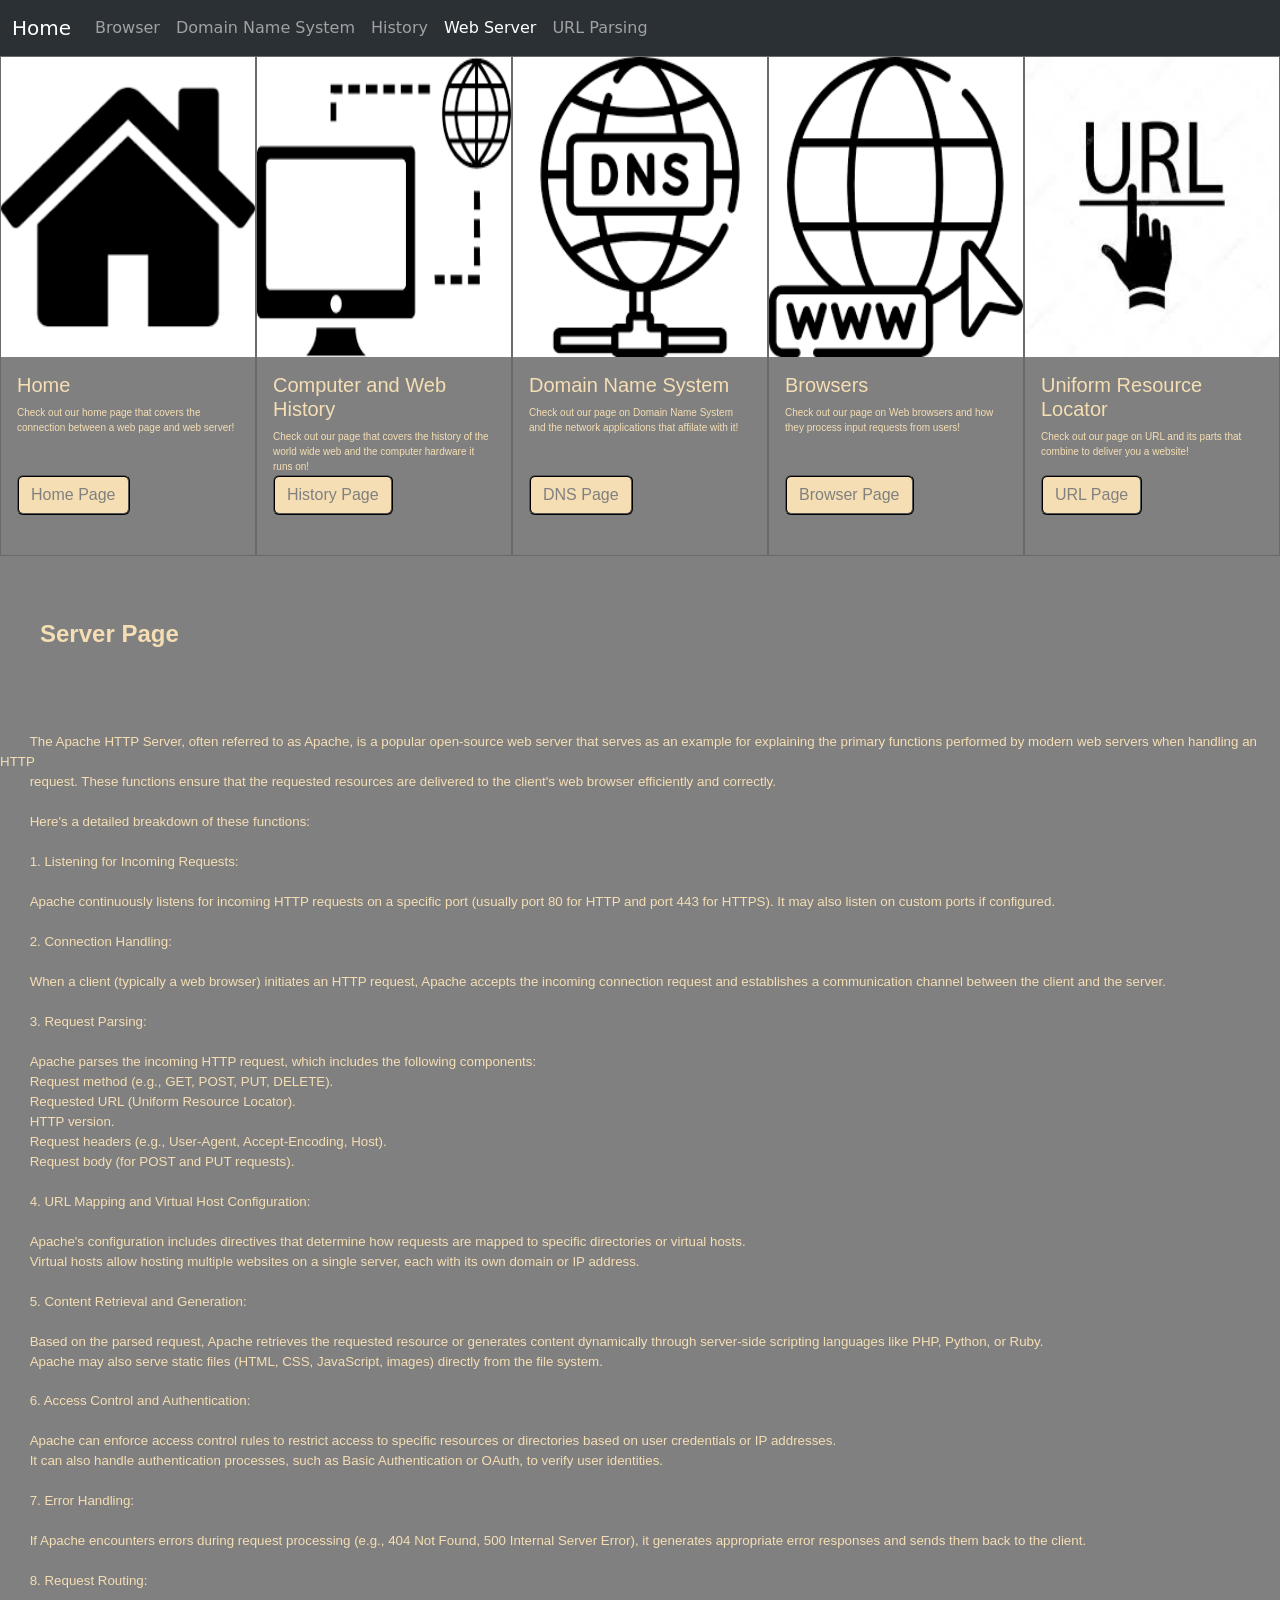
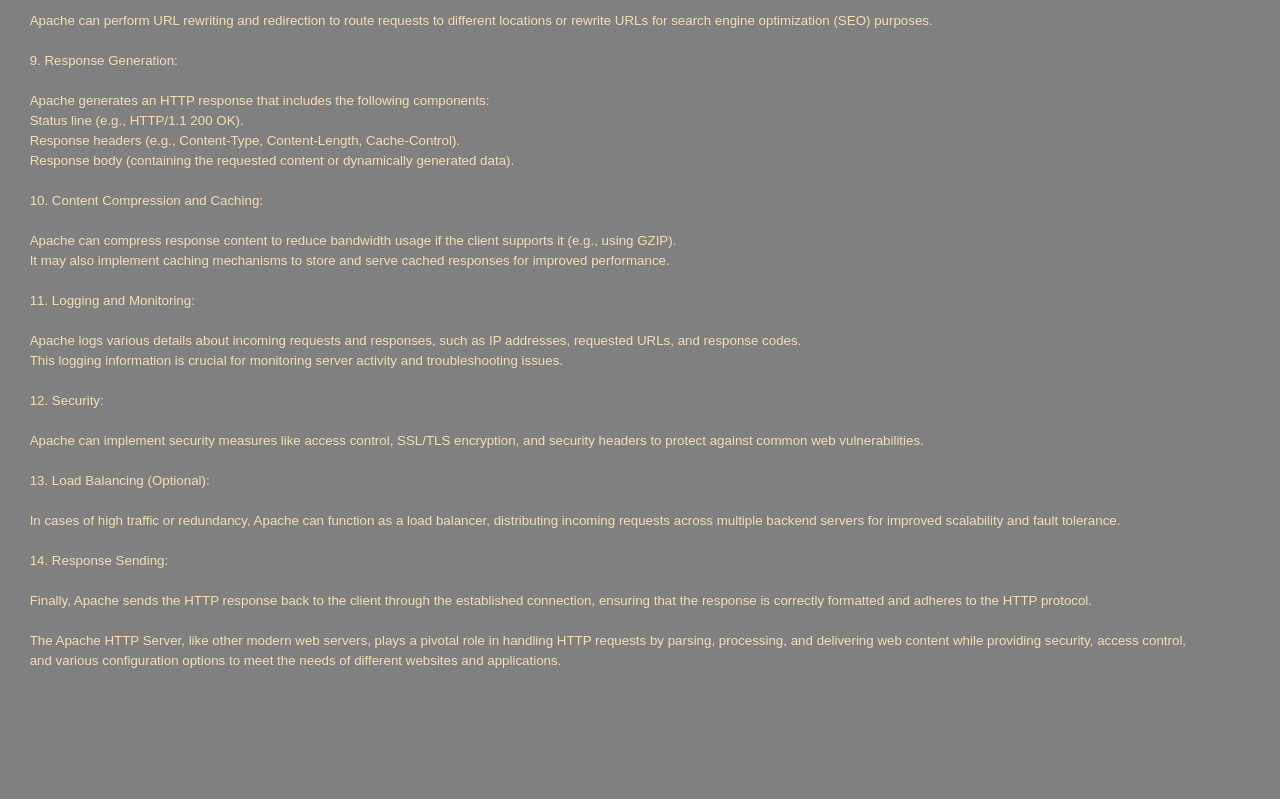
<file: docroot/pages/server.html>
<!DOCTYPE html>
<html lang="en">
<head>
    <meta charset="UTF-8">
    <meta name="viewport" content="width=device-width, initial-scale=1.0">
    <title>Web Server</title>
</head>

<div class="sticky-top">
  <nav class="navbar navbar-expand-lg bg-body-tertiary" class= "sticky-top" data-bs-theme= "dark" id="NavBar">
      <div class="container-fluid">
        <a class="navbar-brand" href="../index.html">Home</a>
        <button class="navbar-toggler" type="button" data-bs-toggle="collapse" data-bs-target="#navbarSupportedContent" aria-controls="navbarSupportedContent" aria-expanded="false" aria-label="Toggle navigation">
          <span class="navbar-toggler-icon"></span>
        </button>
        <div class="collapse navbar-collapse" id="navbarSupportedContent">
          <ul class="navbar-nav me-auto mb-2 mb-lg-0">
            <li class="nav-item">
              <a class="nav-link" href="./browser.html">Browser</a>
            </li>
            <li class="nav-item">
              <a class="nav-link" href="./dns.html">Domain Name System</a>
            </li>
            <li class="nav-item">
              <a class="nav-link" href="./history.html">History</a>
            </li>
            <li class="nav-item">
              <a class="nav-link active" href="./server.html">Web Server</a>
            </li>
            <li class="nav-item">
              <a class="nav-link" href="./url.html">URL Parsing</a>
            </li>
        </div>
      </div>
    </nav>
  </div>
  <div id="container">
    <style>
      #container {
        display: flex;
        flex-direction: row;
        flex-wrap: nowrap;
      }
      #container > div {
        width: 20%;
        height: 500px;
        background-color: gray;
        font-size: x-small;
        color: wheat;
        font-family: 'Outline Pixel7 Solid', sans-serif;
        border-radius: 0%;
      }
      #container > div > div {
        height: 50px;
      }
      #container > div > div > a {
        color: gray;
        background-color: wheat;
        border-width: 2px;
        border-color: black;
        border-style: ridge;
        position: absolute;
        bottom: 8%;
      }
       #pageHeaders{
        width: 100%;
        height: 300px;
        border-radius: 0%;
      }
    </style>


    <div class="card">
      </style>
      <img src="../resources/home.png" class="card-img-top" alt="home-img" id="pageHeaders">
      <div class="card-body">
        <h5 class="card-title" style="color:wheat">Home</h5>
        <p class="card-text" style="color: wheat">Check out our home page that covers the connection between a web page and web server!</p>
        <a href="../index.html" class="btn btn-primary">Home Page</a>
      </div>
    </div>

    <div class="card">
      <img src="../resources/history.png"  alt="history-img" id="pageHeaders">
      <div class="card-body">
        <h5 class="card-title" style="color: wheat">Computer and Web History</h5>
        <p class="card-text" style="color: wheat;">Check out our page that covers the history of the world wide web and the computer hardware it runs on!</p>
        <a href="history.html" class="btn btn-primary">History Page</a>
      </div>
    </div>
    
    <div class="card">
      </style>
      <img src="../resources/dns.png" class="card-img-top" alt="dns-img" id="pageHeaders">
      <div class="card-body">
        <h5 class="card-title" style="color:wheat">Domain Name System</h5>
        <p class="card-text" style="color: wheat">Check out our page on Domain Name System and the network applications that affilate with it!</p>
        <a href="dns.html" class="btn btn-primary">DNS Page</a>
      </div>
    </div>

    <div class="card">
      </style>
      <img src="../resources/browser.png" class="card-img-top" alt="browser-img" id="pageHeaders">
      <div class="card-body">
        <h5 class="card-title" style="color:wheat">Browsers</h5>
        <p class="card-text" style="color: wheat">Check out our page on Web browsers and how they process input requests from users!</p>
        <a href="browser.html" class="btn btn-primary">Browser Page</a>
      </div>
    </div>
    
    <div class="card">
      </style>
      <img src="../resources/url.jpeg" class="card-img-top" alt="url-img" id="pageHeaders">
      <div class="card-body">
        <h5 class="card-title" style="color:wheat">Uniform Resource Locator</h5>
        <p class="card-text" style="color: wheat">Check out our page on URL and its parts that combine to deliver you a website!</p>
        <a href="url.html" class="btn btn-primary">URL Page</a>
      </div>
    </div>

    
    
      


  </div>

  
  
  


  <div id="text-contain">
    <strong>
      Server Page
    </strong>
      <p id="text">
        The Apache HTTP Server, often referred to as Apache, is a popular open-source web server that serves as an example for explaining the primary functions performed by modern web servers when handling an HTTP 
        request. These functions ensure that the requested resources are delivered to the client's web browser efficiently and correctly. 

        Here's a detailed breakdown of these functions:

        1. Listening for Incoming Requests:

        Apache continuously listens for incoming HTTP requests on a specific port (usually port 80 for HTTP and port 443 for HTTPS). It may also listen on custom ports if configured.

        2. Connection Handling:

        When a client (typically a web browser) initiates an HTTP request, Apache accepts the incoming connection request and establishes a communication channel between the client and the server.

        3. Request Parsing:

        Apache parses the incoming HTTP request, which includes the following components:
        Request method (e.g., GET, POST, PUT, DELETE).
        Requested URL (Uniform Resource Locator).
        HTTP version.
        Request headers (e.g., User-Agent, Accept-Encoding, Host).
        Request body (for POST and PUT requests).

        4. URL Mapping and Virtual Host Configuration:

        Apache's configuration includes directives that determine how requests are mapped to specific directories or virtual hosts.
        Virtual hosts allow hosting multiple websites on a single server, each with its own domain or IP address.

        5. Content Retrieval and Generation:

        Based on the parsed request, Apache retrieves the requested resource or generates content dynamically through server-side scripting languages like PHP, Python, or Ruby.
        Apache may also serve static files (HTML, CSS, JavaScript, images) directly from the file system.

        6. Access Control and Authentication:

        Apache can enforce access control rules to restrict access to specific resources or directories based on user credentials or IP addresses.
        It can also handle authentication processes, such as Basic Authentication or OAuth, to verify user identities.

        7. Error Handling:

        If Apache encounters errors during request processing (e.g., 404 Not Found, 500 Internal Server Error), it generates appropriate error responses and sends them back to the client.

        8. Request Routing:

        Apache can perform URL rewriting and redirection to route requests to different locations or rewrite URLs for search engine optimization (SEO) purposes.

        9. Response Generation:

        Apache generates an HTTP response that includes the following components:
        Status line (e.g., HTTP/1.1 200 OK).
        Response headers (e.g., Content-Type, Content-Length, Cache-Control).
        Response body (containing the requested content or dynamically generated data).

        10. Content Compression and Caching:

        Apache can compress response content to reduce bandwidth usage if the client supports it (e.g., using GZIP).
        It may also implement caching mechanisms to store and serve cached responses for improved performance.

        11. Logging and Monitoring:

        Apache logs various details about incoming requests and responses, such as IP addresses, requested URLs, and response codes.
        This logging information is crucial for monitoring server activity and troubleshooting issues.

        12. Security:

        Apache can implement security measures like access control, SSL/TLS encryption, and security headers to protect against common web vulnerabilities.

        13. Load Balancing (Optional):

        In cases of high traffic or redundancy, Apache can function as a load balancer, distributing incoming requests across multiple backend servers for improved scalability and fault tolerance.

        14. Response Sending:

        Finally, Apache sends the HTTP response back to the client through the established connection, ensuring that the response is correctly formatted and adheres to the HTTP protocol.

        The Apache HTTP Server, like other modern web servers, plays a pivotal role in handling HTTP requests by parsing, processing, and delivering web content while providing security, access control, 
        and various configuration options to meet the needs of different websites and applications.

      </p>
    <style>
      #text-contain{
        height: max-content; 
        white-space: break-spaces;
        background-color: grey;
      }
      #text-contain > strong {
        font-size: x-large;
        color: wheat;
        font-family: 'Outline Pixel7 Solid', sans-serif; 
        text-align: justify;
      }
      #text{
        font-size: smaller;
        color: wheat;
        font-family: 'Outline Pixel7 Solid', sans-serif;                                    
      }
    </style>
    </div>
    

<link href="https://fonts.cdnfonts.com/css/outline-pixel7" rel="stylesheet">                
<link href="https://cdn.jsdelivr.net/npm/bootstrap@5.3.2/dist/css/bootstrap.min.css" rel="stylesheet" integrity="sha384-T3c6CoIi6uLrA9TneNEoa7RxnatzjcDSCmG1MXxSR1GAsXEV/Dwwykc2MPK8M2HN" crossorigin="anonymous">
<script src="https://cdn.jsdelivr.net/npm/bootstrap@5.3.2/dist/js/bootstrap.bundle.min.js" integrity="sha384-C6RzsynM9kWDrMNeT87bh95OGNyZPhcTNXj1NW7RuBCsyN/o0jlpcV8Qyq46cDfL" crossorigin="anonymous"></script>



</html>
</file>
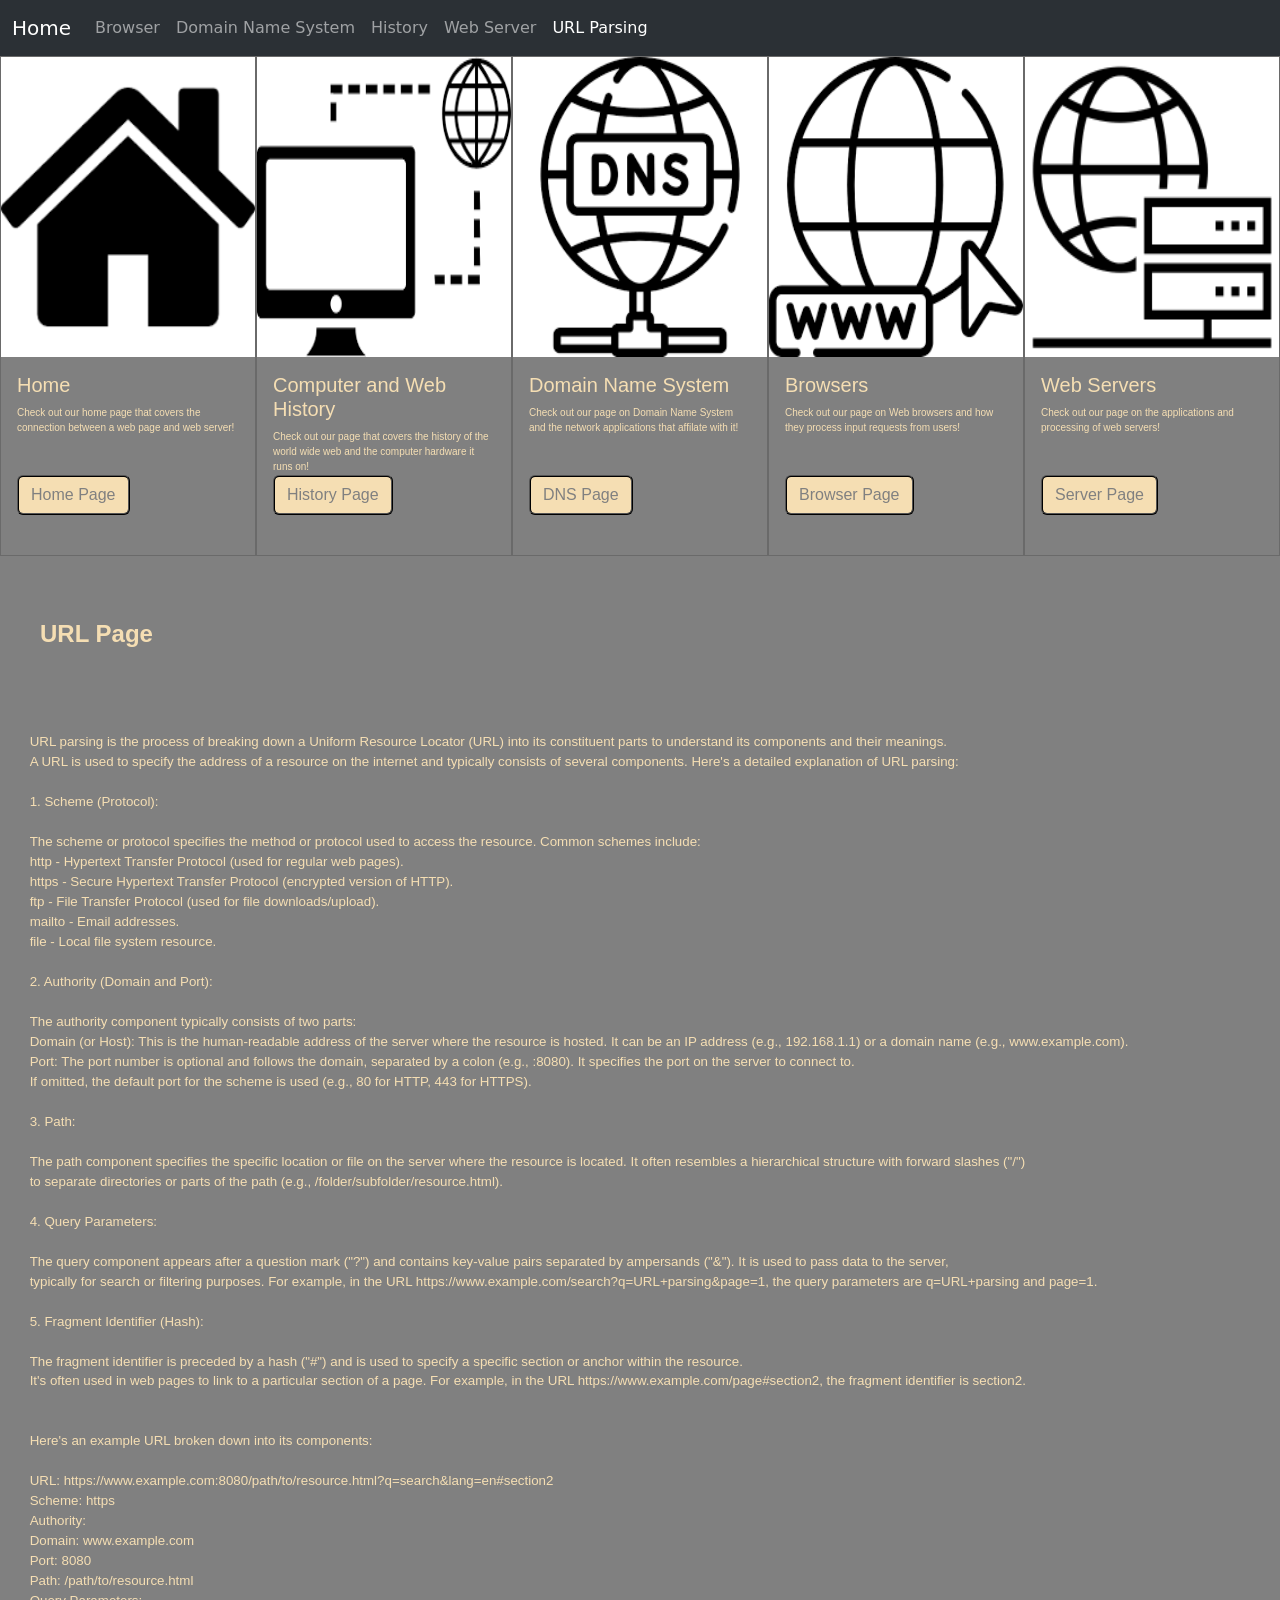
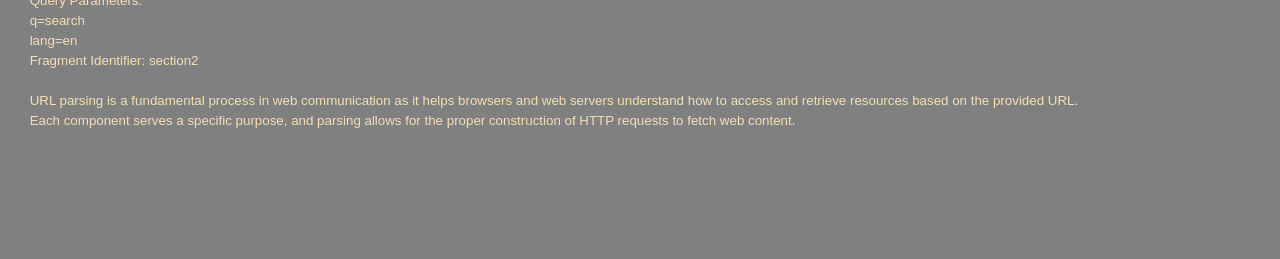
<file: docroot/pages/url.html>
<!DOCTYPE html>
<html lang="en">
<head>
    <meta charset="UTF-8">
    <meta name="viewport" content="width=device-width, initial-scale=1.0">
    <title>Web Browser</title>
</head>

<div class="sticky-top">
    <nav class="navbar navbar-expand-lg bg-body-tertiary" data-bs-theme= "dark">
    <div class="container-fluid">
      <a class="navbar-brand" href="../index.html">Home</a>
      <button class="navbar-toggler" type="button" data-bs-toggle="collapse" data-bs-target="#navbarSupportedContent" aria-controls="navbarSupportedContent" aria-expanded="false" aria-label="Toggle navigation">
        <span class="navbar-toggler-icon"></span>
      </button>
      <div class="collapse navbar-collapse" id="navbarSupportedContent">
        <ul class="navbar-nav me-auto mb-2 mb-lg-0">
          <li class="nav-item">
            <a class="nav-link" aria-current="page" href="./browser.html">Browser</a>
          </li>
          <li class="nav-item">
            <a class="nav-link" href="./dns.html">Domain Name System</a>
          </li>
          <li class="nav-item">
            <a class="nav-link" href="./history.html">History</a>
          </li>
          <li class="nav-item">
            <a class="nav-link" href="./server.html">Web Server</a>
          </li>
          <li class="nav-item">
            <a class="nav-link active" href="./url.html">URL Parsing</a>
          </li>
          
      </div>
    </div>
  </nav>
</div>
  
  
  
  <div id="container">
    <style>
      #container {
        display: flex;
        flex-direction: row;
        flex-wrap: nowrap;
      }
      #container > div {
        width: 20%;
        height: 500px;
        background-color: gray;
        font-size: x-small;
        color: wheat;
        font-family: 'Outline Pixel7 Solid', sans-serif;
        border-radius: 0%;
      }
      #container > div > div {
        height: 50px;
      }
      #container > div > div > a {
        color: gray;
        background-color: wheat;
        border-width: 2px;
        border-color: black;
        border-style: ridge;
        position: absolute;
        bottom: 8%;
      }
       #pageHeaders{
        width: 100%;
        height: 300px;
        border-radius: 0%;
      }
    </style>


    <div class="card">
      </style>
      <img src="../resources/home.png" class="card-img-top" alt="home-img" id="pageHeaders">
      <div class="card-body">
        <h5 class="card-title" style="color:wheat">Home</h5>
        <p class="card-text" style="color: wheat">Check out our home page that covers the connection between a web page and web server!</p>
        <a href="../index.html" class="btn btn-primary">Home Page</a>
      </div>
    </div>

    <div class="card">
      <img src="../resources/history.png"  alt="history-img" id="pageHeaders">
      <div class="card-body">
        <h5 class="card-title" style="color: wheat">Computer and Web History</h5>
        <p class="card-text" style="color: wheat;">Check out our page that covers the history of the world wide web and the computer hardware it runs on!</p>
        <a href="history.html" class="btn btn-primary">History Page</a>
      </div>
    </div>
    
    <div class="card">
      </style>
      <img src="../resources/dns.png" class="card-img-top" alt="dns-img" id="pageHeaders">
      <div class="card-body">
        <h5 class="card-title" style="color:wheat">Domain Name System</h5>
        <p class="card-text" style="color: wheat">Check out our page on Domain Name System and the network applications that affilate with it!</p>
        <a href="dns.html" class="btn btn-primary">DNS Page</a>
      </div>
    </div>

    <div class="card">
      </style>
      <img src="../resources/browser.png" class="card-img-top" alt="browser-img" id="pageHeaders">
      <div class="card-body">
        <h5 class="card-title" style="color:wheat">Browsers</h5>
        <p class="card-text" style="color: wheat">Check out our page on Web browsers and how they process input requests from users!</p>
        <a href="browser.html" class="btn btn-primary">Browser Page</a>
      </div>
    </div>
    
    <div class="card">
        </style>
        <img src="../resources/server.png" class="card-img-top" alt="server-img" id="pageHeaders">
        <div class="card-body">
          <h5 class="card-title" style="color:wheat">Web Servers</h5>
          <p class="card-text" style="color: wheat">Check out our page on the applications and processing of web servers!</p>
          <a href="server.html" class="btn btn-primary">Server Page</a>
        </div>
      </div>

    
    
      


  </div>

  
  
  


  <div id="text-contain">
    <strong>
      URL Page
    </strong>
    <p id="text">
        URL parsing is the process of breaking down a Uniform Resource Locator (URL) into its constituent parts to understand its components and their meanings. 
        A URL is used to specify the address of a resource on the internet and typically consists of several components. Here's a detailed explanation of URL parsing:

        1. Scheme (Protocol):
        
        The scheme or protocol specifies the method or protocol used to access the resource. Common schemes include:
        http - Hypertext Transfer Protocol (used for regular web pages).
        https - Secure Hypertext Transfer Protocol (encrypted version of HTTP).
        ftp - File Transfer Protocol (used for file downloads/upload).
        mailto - Email addresses.
        file - Local file system resource.
        
        2. Authority (Domain and Port):
        
        The authority component typically consists of two parts:
        Domain (or Host): This is the human-readable address of the server where the resource is hosted. It can be an IP address (e.g., 192.168.1.1) or a domain name (e.g., www.example.com).
        Port: The port number is optional and follows the domain, separated by a colon (e.g., :8080). It specifies the port on the server to connect to. 
        If omitted, the default port for the scheme is used (e.g., 80 for HTTP, 443 for HTTPS).
        
        3. Path:
        
        The path component specifies the specific location or file on the server where the resource is located. It often resembles a hierarchical structure with forward slashes ("/") 
        to separate directories or parts of the path (e.g., /folder/subfolder/resource.html).
        
        4. Query Parameters:
        
        The query component appears after a question mark ("?") and contains key-value pairs separated by ampersands ("&"). It is used to pass data to the server, 
        typically for search or filtering purposes. For example, in the URL https://www.example.com/search?q=URL+parsing&page=1, the query parameters are q=URL+parsing and page=1.
        
        5. Fragment Identifier (Hash):
        
        The fragment identifier is preceded by a hash ("#") and is used to specify a specific section or anchor within the resource. 
        It's often used in web pages to link to a particular section of a page. For example, in the URL https://www.example.com/page#section2, the fragment identifier is section2.
        
        
        Here's an example URL broken down into its components:
        
        URL: https://www.example.com:8080/path/to/resource.html?q=search&lang=en#section2
        Scheme: https
        Authority:
        Domain: www.example.com
        Port: 8080
        Path: /path/to/resource.html
        Query Parameters:
        q=search
        lang=en
        Fragment Identifier: section2
        
        URL parsing is a fundamental process in web communication as it helps browsers and web servers understand how to access and retrieve resources based on the provided URL. 
        Each component serves a specific purpose, and parsing allows for the proper construction of HTTP requests to fetch web content.
        
    </p>
    <style>
      #text-contain{
        height: max-content; 
        white-space: break-spaces;
        background-color: grey;
      }
      #text-contain > strong {
        font-size: x-large;
        color: wheat;
        font-family: 'Outline Pixel7 Solid', sans-serif; 
        text-align: justify;
      }
      #text{
        font-size: smaller;
        color: wheat;
        font-family: 'Outline Pixel7 Solid', sans-serif;                                    
      }
    </style>
    </div>
    

<link href="https://fonts.cdnfonts.com/css/outline-pixel7" rel="stylesheet">                
<link href="https://cdn.jsdelivr.net/npm/bootstrap@5.3.2/dist/css/bootstrap.min.css" rel="stylesheet" integrity="sha384-T3c6CoIi6uLrA9TneNEoa7RxnatzjcDSCmG1MXxSR1GAsXEV/Dwwykc2MPK8M2HN" crossorigin="anonymous">
<script src="https://cdn.jsdelivr.net/npm/bootstrap@5.3.2/dist/js/bootstrap.bundle.min.js" integrity="sha384-C6RzsynM9kWDrMNeT87bh95OGNyZPhcTNXj1NW7RuBCsyN/o0jlpcV8Qyq46cDfL" crossorigin="anonymous"></script>


</html>
</file>
